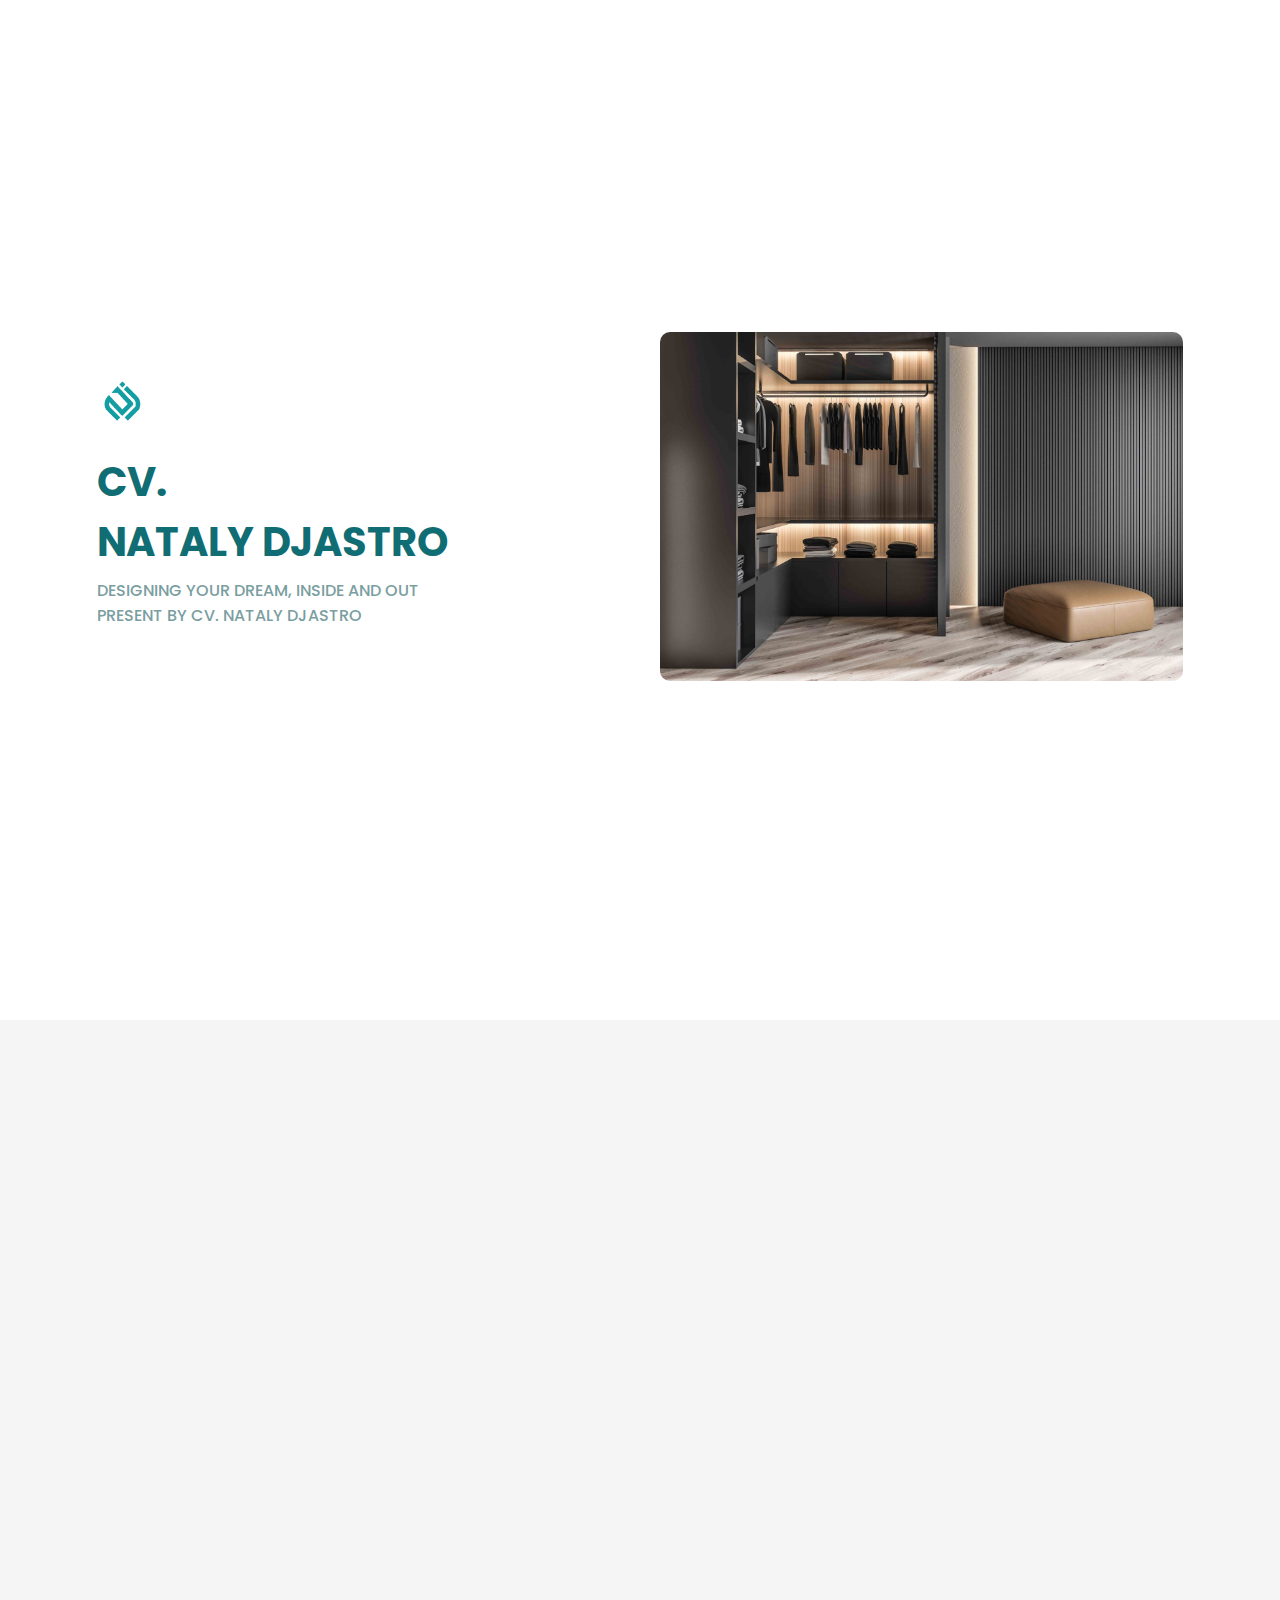
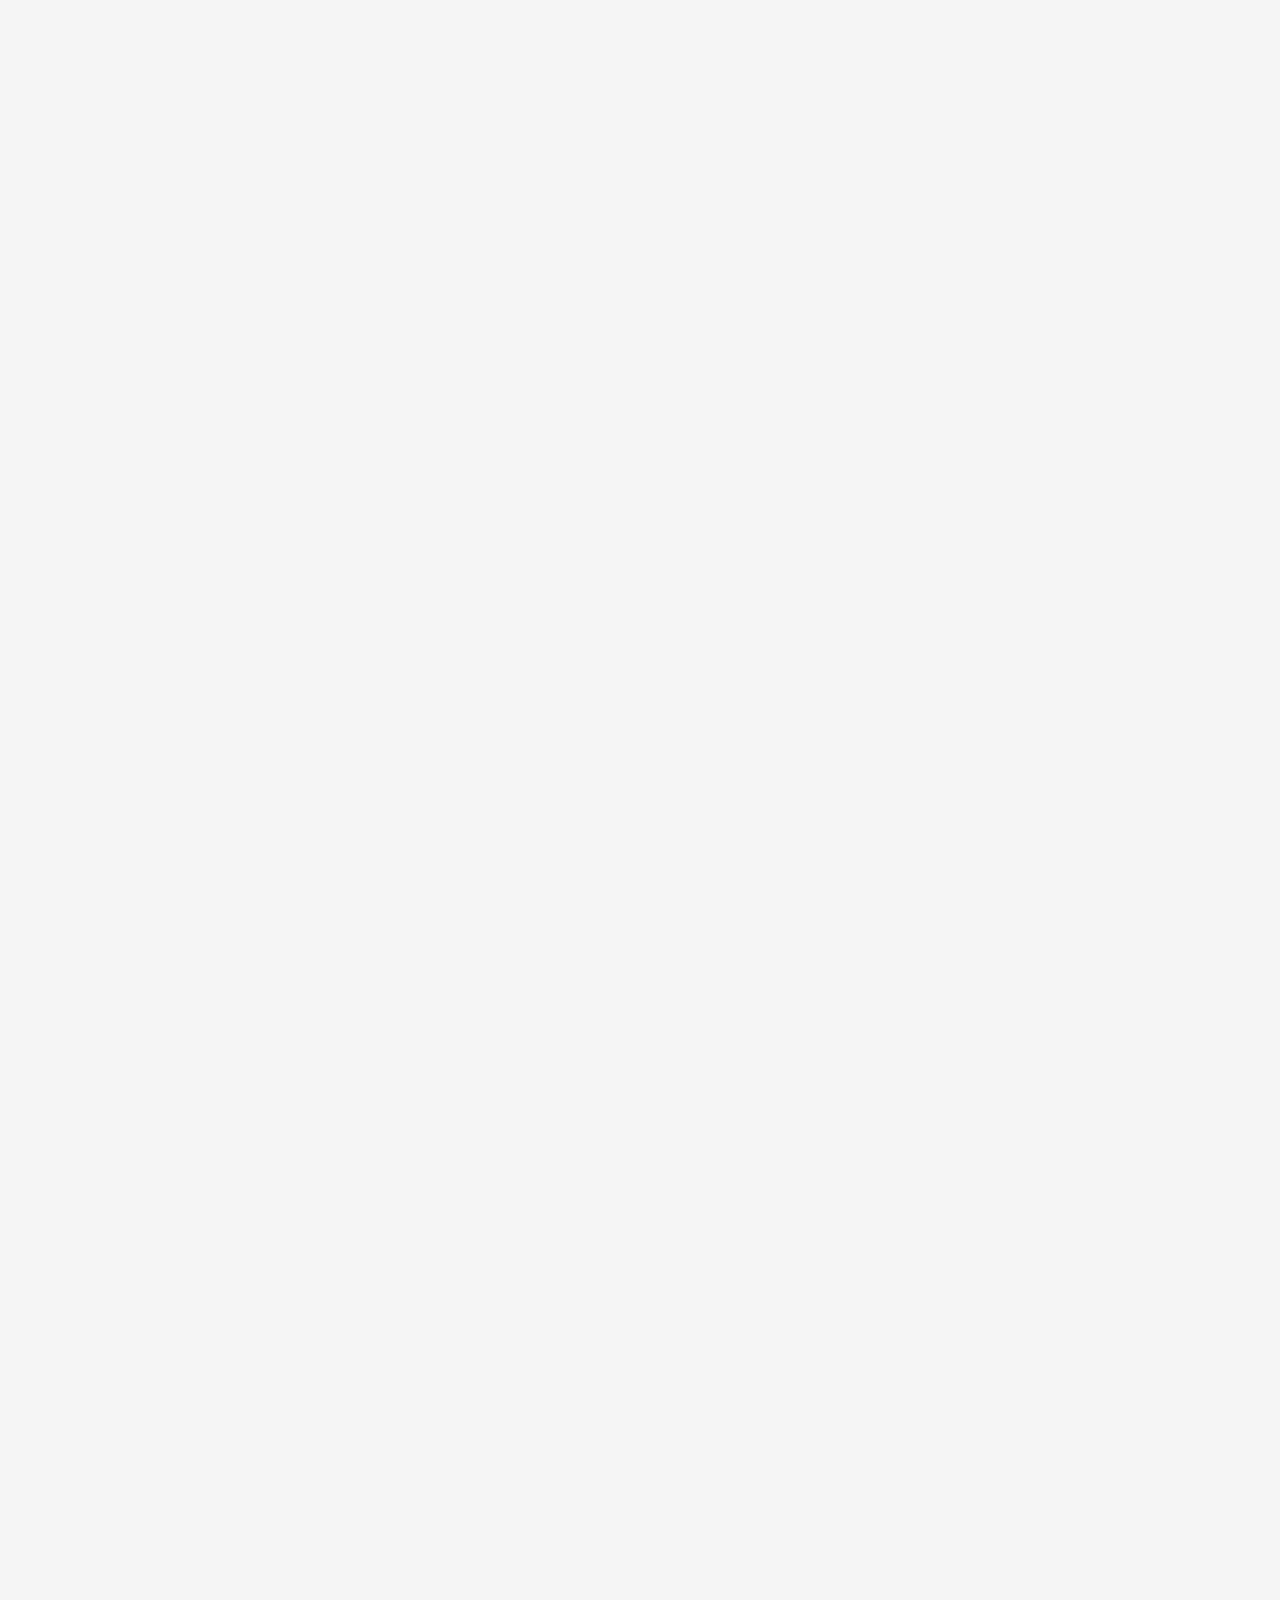
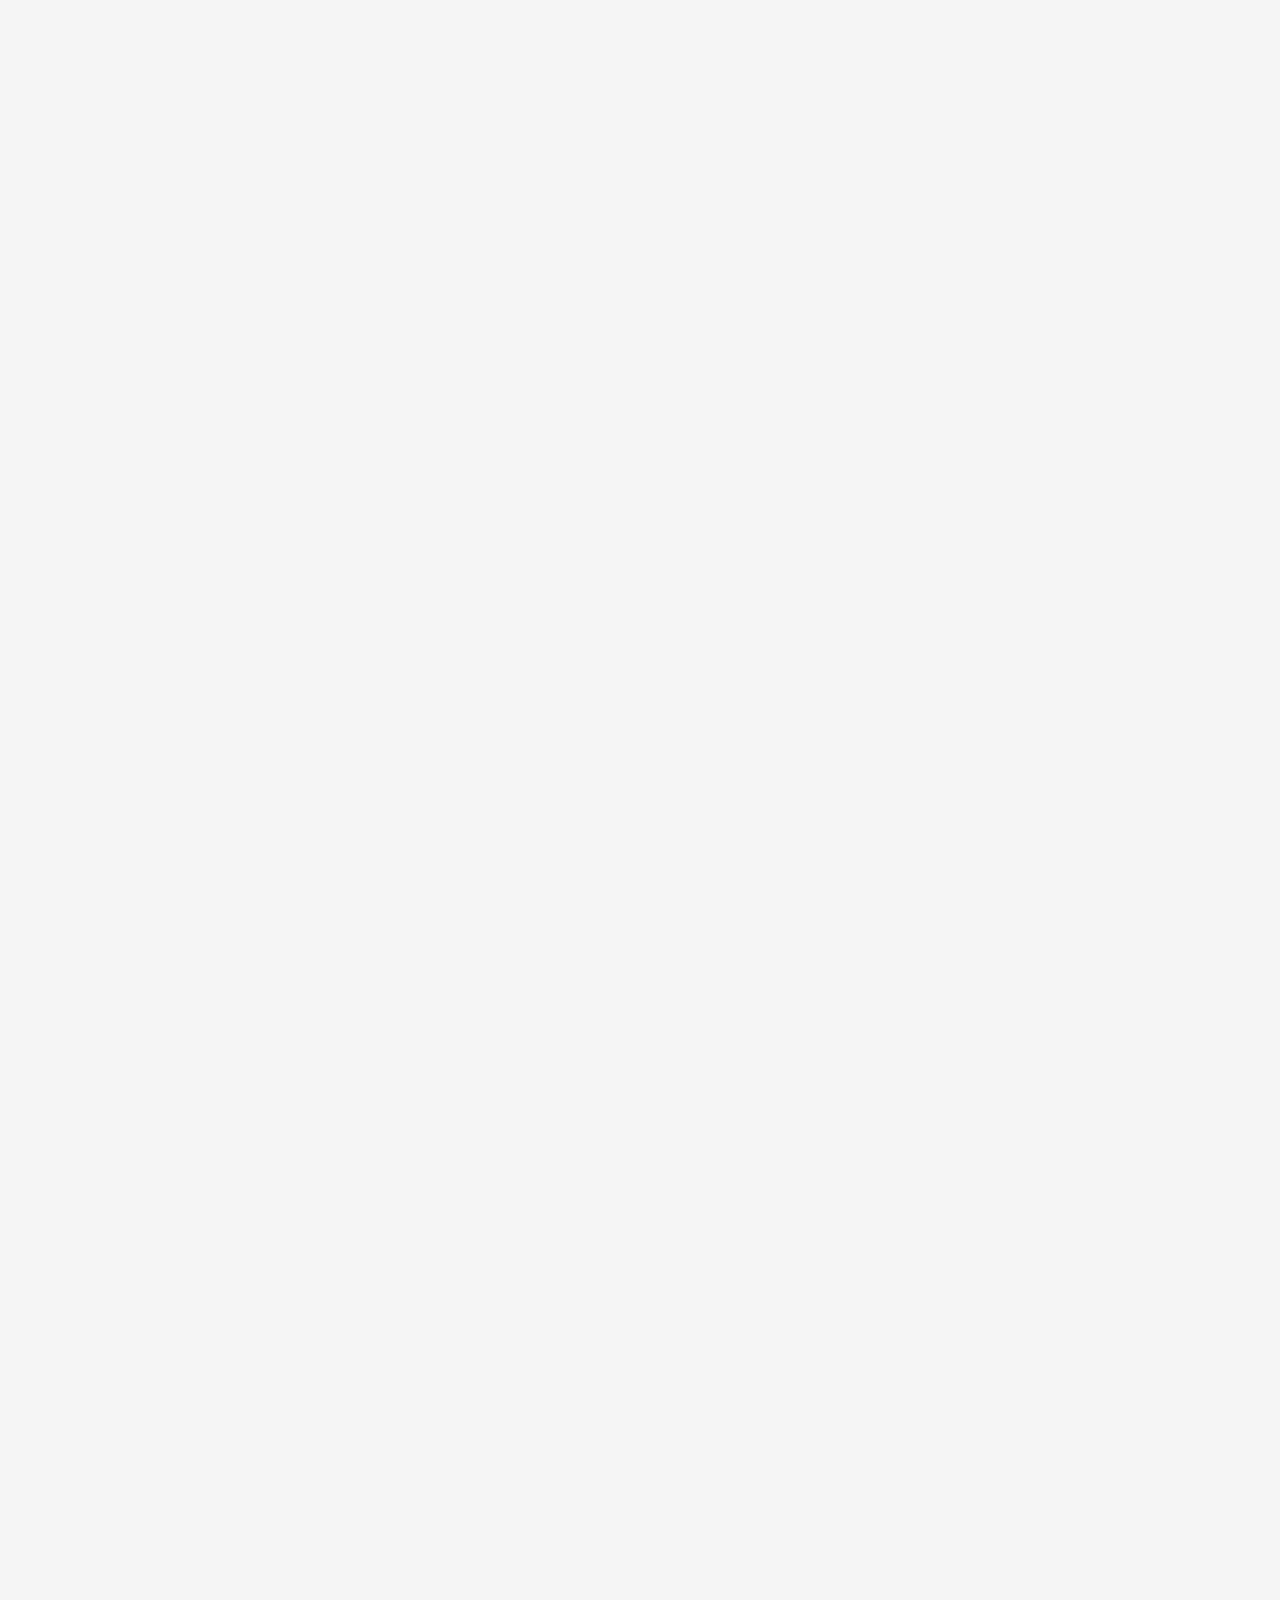
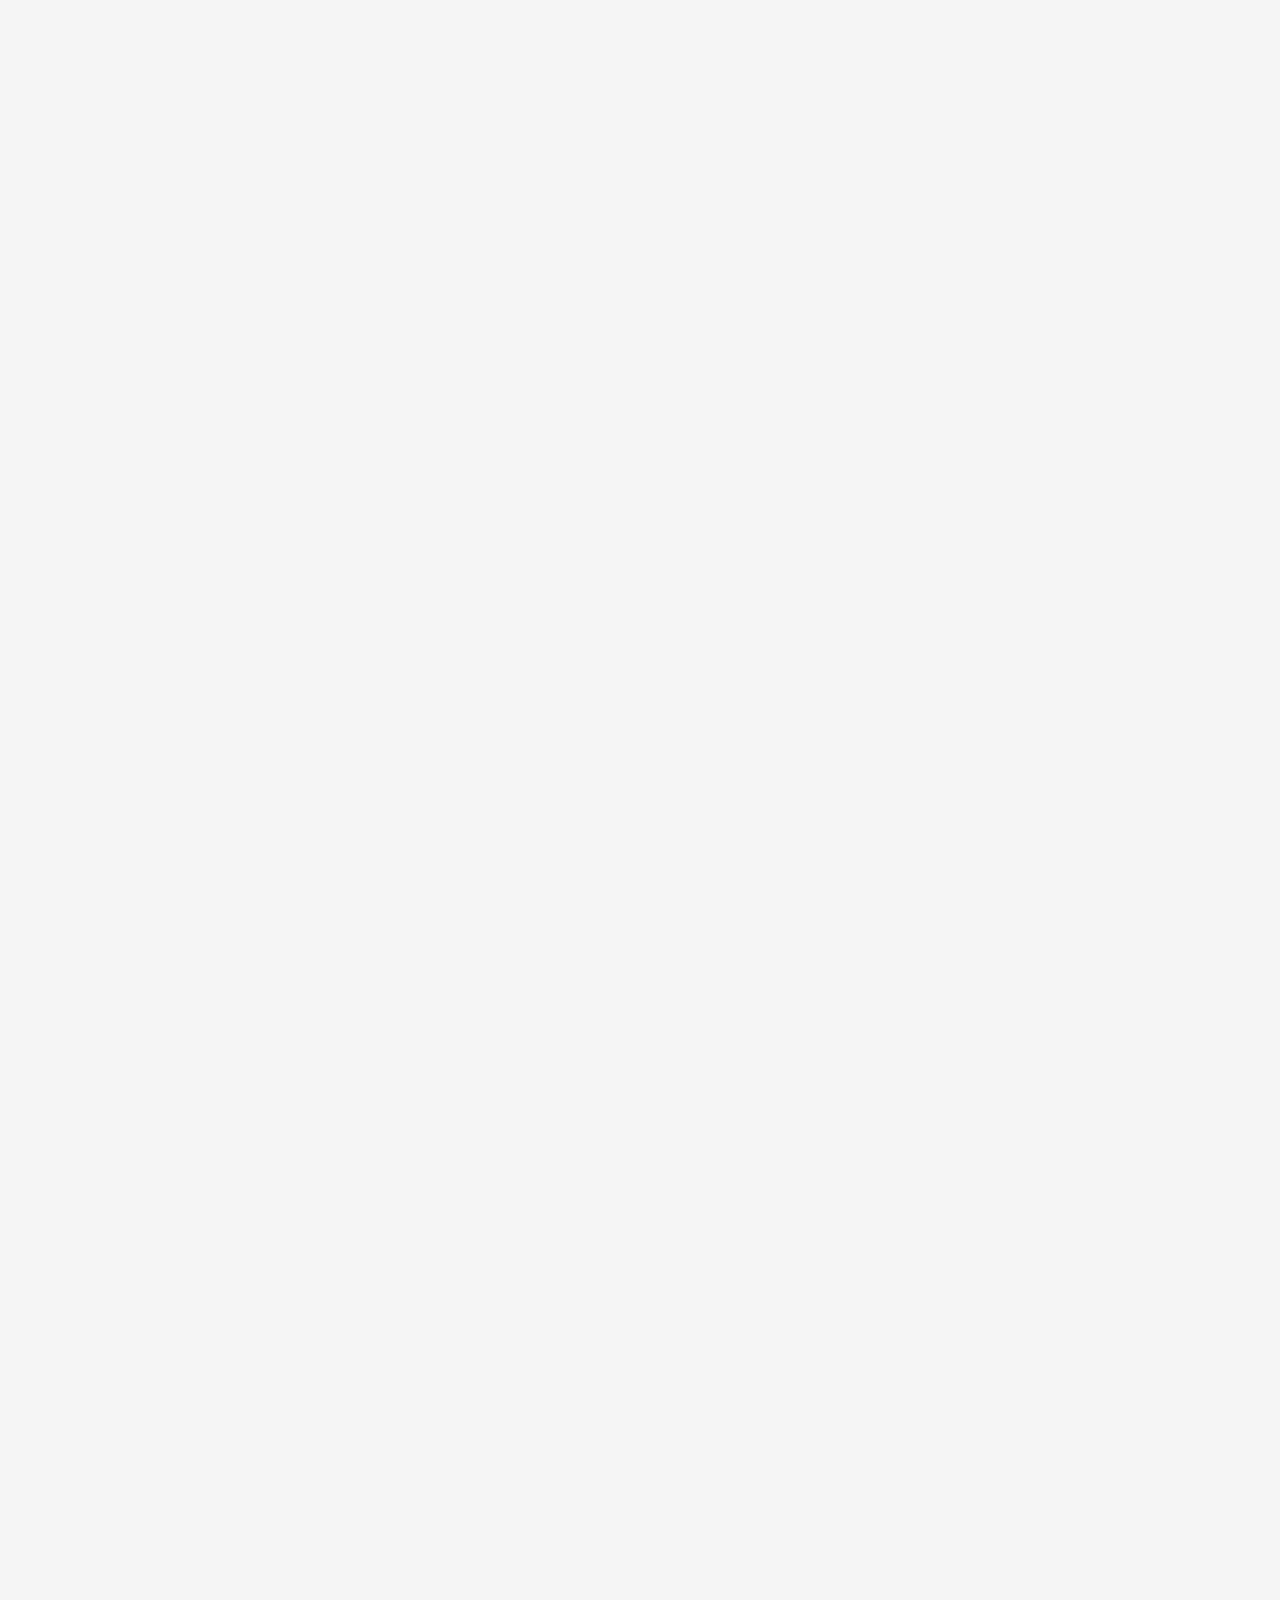
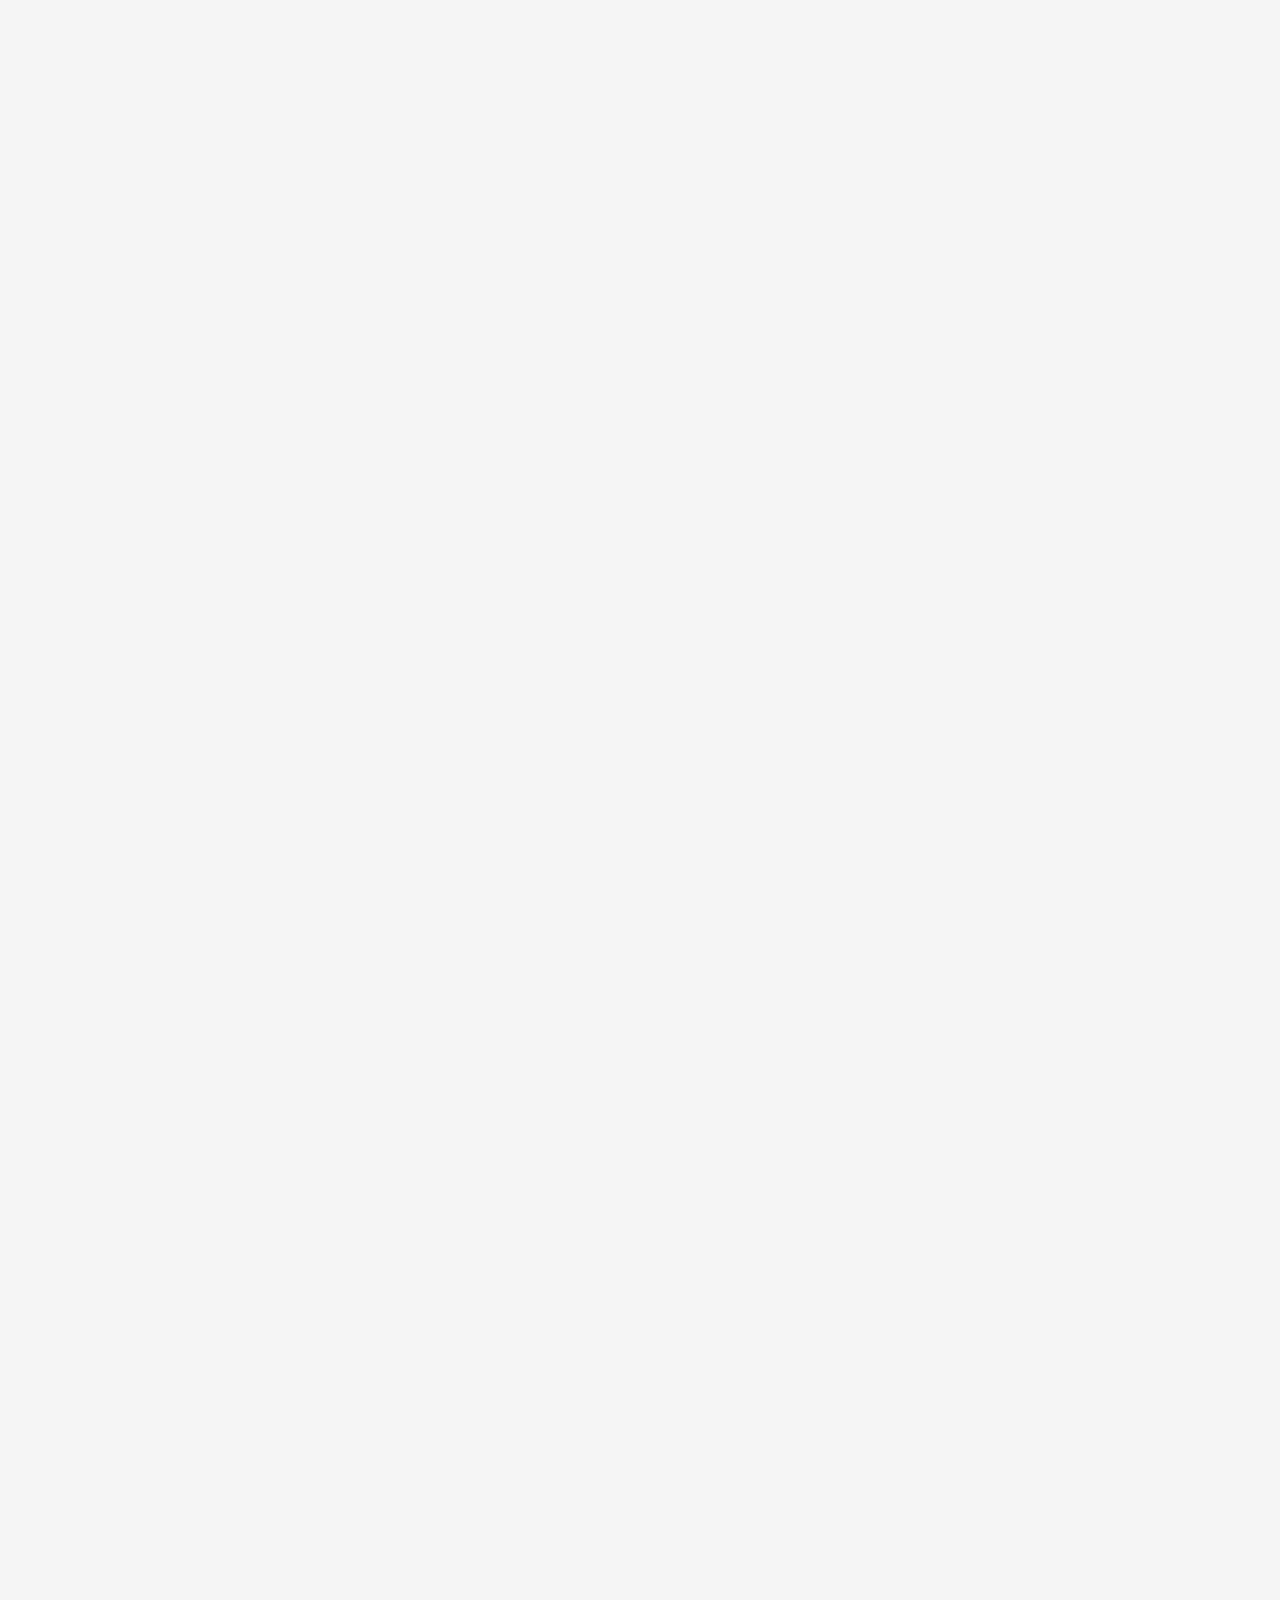
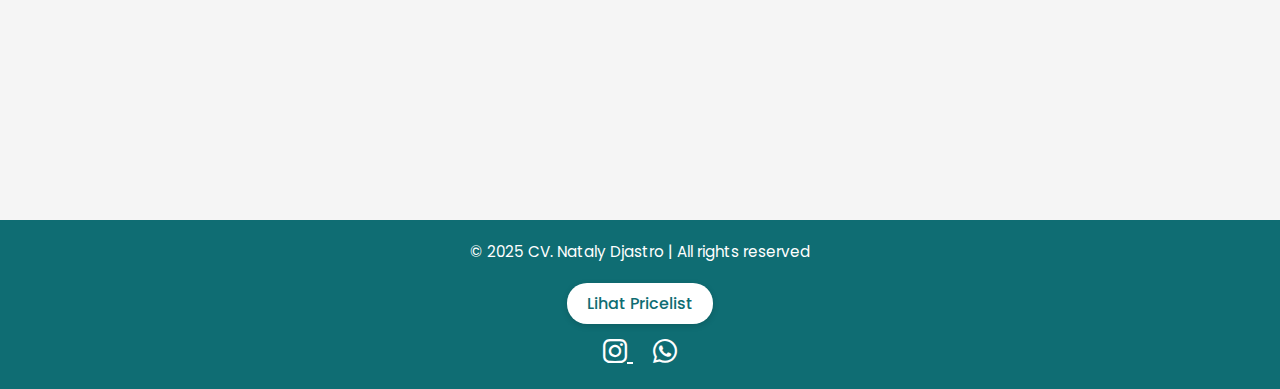
<file: index.html>
<!DOCTYPE html>
<html lang="id">

<head>
    <meta charset="UTF-8">
    <meta name="viewport" content="width=device-width, initial-scale=1">
    <title>CV. Nataly Djastro</title>
    <link href="style.css" rel="stylesheet">
    <link href="https://cdn.jsdelivr.net/npm/bootstrap-icons@1.10.5/font/bootstrap-icons.css" rel="stylesheet">
    <link href="https://fonts.googleapis.com/css2?family=Poppins:wght@300;400;500;600;700&display=swap"
        rel="stylesheet">


</head>

<body>
    <!-- Halaman 1 (Revisi Posisi Konten Teks) -->
    <section class="section animate" class="section" style="padding-left: 6%; padding-right: 6%;">
        <div class="text-section" style="flex: 1;">

            <img src="image/logo.png" alt="Logo" style="width: 50px; margin-bottom: 20px;">
            <h1 style="color: #0f6d73;">CV.</h1>
            <h2 style="color: #0f6d73;">NATALY DJASTRO</h2>
            <div class="present">
                <p>DESIGNING YOUR DREAM, INSIDE AND OUT <br> PRESENT BY CV. NATALY DJASTRO</p>
            </div>
        </div>
        <div class="image-section" style="flex: 1;">
            <img src="image/WhatsApp Image 2025-06-17 at 16.11.51_227cc811.jpg" alt="Interior Chair">
        </div>
    </section>


    <!-- Halaman 2 -->
    <section class="section animate" class="section" style="position: relative;">
        <div class="image-section">
            <img src="image/Choosing a Chic Bedroom Furniture Set for You.jpeg.jpg" alt="Ruang Meeting">
        </div>
        <div class="profil-text text-section">
            <h2 style="color: #0f6d73;">PROFIL PERUSAHAAN</h2>
            <p>
                CV. NATALY DJASTRO merupakan perusahaan yang bergerak di Interior Design, Furniture, Contractor dan
                Aktivitas Profesional dan Bisnis yang telah berdiri dari 2020. CV. NATALY DJASTRO memiliki visi untuk
                menjadi salah satu perusahaan jasa Interior Design, Furniture, Contractor dan Aktivitas Profesional
                serta Bisnis terbaik di Indonesia.
                Dengan misi pada komitmen kami dalam menyediakan layanan jasa di Interior Design, Furniture, Contractor
                dan Aktivitas Profesional serta Bisnis yang berorientasi kepada kepuasan klien.
            </p>
        </div>
        <div class="rotate-text">PRESENT BY CV. NATALY DJASTRO</div>
    </section>

    <!-- Halaman 3 -->
    <section class="section animate  class=" section" style="position: relative;">

        <div class="text-three">
            <h2 style="font-family: 'Poppins', sans-serif; color: #0f6d73; font-weight: 700; margin-bottom: 20px;">
                PELAYANAN KAMI</h2>

            <h3 style=" color: #0f6d73;  font-family: 'Poppins', sans-serif; font-weight: 500;">JASA DESIGN INTERIOR
            </h3>
            <p style="color: #0f6d73;">Kami menyediakan jasa design dan pembuatan interior dengan visualisasi ruangan
                melalui gambar prespektif 3 dimensi</p>

            <h3 style="color: #0f6d73; font-family: 'Poppins', sans-serif; font-weight: 500;">JASA CONTRACTOR</h3>
            <p style="color: #0f6d73;">Dikerjakan oleh tim yang ada di bidangnya, kami garansi akan memberikan service
                terbaik untuk anda</p>

            <h3 style="color: #0f6d73; font-family: 'Poppins', sans-serif; font-weight: 500;">FURNITURE</h3>
            <p style="color: #0f6d73;">Kami menyediakan kebutuhan furniture anda sesuai dengan keinginan anda, dengan
                kualitas terbaik untuk memberikan kenyamanan bagi anda</p>

            <div style="border: 2px solid #0f6d73; padding: 10px; border-radius: 4px; margin-top: 10px;">
                <h3 style="font-family: 'Poppins', sans-serif; font-weight: 500; color:  #0f6d73;">AKTIVITAS PROFESIONAL
                    DAN BISNIS</h3>
                <p style="color: #0f6d73;">Kami menyediakan kebutuhan furniture anda sesuai dengan keinginan anda,
                    dengan
                    kualitas terbaik untuk memberikan kenyamanan bagi anda</p>
            </div>
        </div>
        <div class="image-three">
            <img src="image/jpeg(2).jpg" alt="Interior 1">
        </div>

    </section>

    <!-- Halaman 4 -->


    <section class="section animate"
        style="padding: 60px 6%; font-family: 'Poppins', sans-serif; background-color: #f9f9f9;">

        <!-- Judul Tengah Atas -->
        <div style="text-align: center; margin-bottom: 30px;">
            <h2 style="color: #139ca3; font-weight: 700; margin: 0;">PROSEDUR</h2>
            <h2 style="color: #139ca3; font-weight: 700; margin: 0;">PROSES KERJA</h2>
        </div>

        <!-- Langkah-Langkah -->
        <div style="max-width: 800px; margin: 0 auto; display: flex; flex-direction: column; gap: 12px;">
            <div
                style="background-color: #e6f8f9; border-left: 4px solid #139ca3; padding: 12px 16px; border-radius: 6px;">
                <strong style="color: #0f6d73;">📍 Survei Lokasi dan Pengukuran</strong>
            </div>

            <div
                style="background-color: #e6f8f9; border-left: 4px solid #139ca3; padding: 12px 16px; border-radius: 6px;">
                <strong style="color: #0f6d73;">📐 Pembuatan Denah dan RAB</strong>
            </div>

            <div
                style="background-color: #e6f8f9; border-left: 4px solid #139ca3; padding: 12px 16px; border-radius: 6px;">
                <strong style="color: #0f6d73;">🖥️ Presentasi</strong>
            </div>

            <div
                style="background-color: #e6f8f9; border-left: 4px solid #139ca3; padding: 12px 16px; border-radius: 6px;">
                <strong style="color: #0f6d73;">🛠️ Pelaksanaan</strong>
            </div>
        </div>

        <!-- Footer Kecil -->
        <p style="text-align: center; margin-top: 30px; font-size: 12px; color: #999;">
            PRESENT BY CV. NATALY DJASTRO
        </p>
    </section>


    <!-- Halaman 5 -->

    <!-- Halaman 7 - FASILITAS -->
    <section class="section animate fasilitas-section" style="padding: 60px 6%; font-family: 'Poppins', sans-serif;">


        <div class="fasilitas-container">
            <!-- Gambar di kiri -->
            <div class="fasilitas-image">
                <img src="image/jpeg.jpg" alt="Fasilitas Interior" />
            </div>

            <!-- Teks di kanan -->
            <div class="fasilitas-text">
                <h2 style="text-align: center; color: #139ca3; font-weight: 700; margin-bottom: 40px;">
                    FASILITAS
                </h2>
                <div class="fasilitas-item">Design Interior</div>
                <div class="fasilitas-item">Bahan Berkualitas</div>
                <div class="fasilitas-item">Pelayanan Ramah</div>
            </div>
        </div>


    </section>




    <!-- Halaman 6 -->
    <!-- Halaman 8 - SYARAT DAN KETENTUAN -->
    <section class="section animate"
        style="padding: 60px 6%; font-family: 'Poppins', sans-serif; background-color: #ffffff;">

        <div style="max-width: 900px; margin: 0 auto; display: grid; gap: 30px;">
            <h2 style="text-align: center; color: #0f6d73; font-weight: 700; margin-bottom: 40px;">SYARAT DAN KETENTUAN
            </h2>


            <!-- REVISI DESIGN -->
            <div style="background: #0f6d73; padding: 20px; border-radius: 10px;">
                <h3 style="color: #fff; margin-bottom: 10px;">REVISI DESIGN</h3>
                <ul style="padding-left: 20px; color: #fff;">
                    <li>Revisi design dapat dilakukan dengan maksimal perubahan berdasarkan kesepakatan awal.</li>
                    <li>Revisi design tidak dapat dilakukan setelah adanya penandatanganan surat persetujuan design,
                        kecuali diatur dalam ketentuan tambahan.</li>
                </ul>
            </div>

            <!-- PEMBAYARAN -->
            <div style="background: #0f6d73; padding: 20px; border-radius: 10px;">
                <h3 style="color: #fff; margin-bottom: 10px;">PEMBAYARAN</h3>
                <ul style="padding-left: 20px; color: #fff;">
                    <li>Down Payment (DP) sebesar 50% dari total biaya dibayarkan di depan setelah penandatanganan SPK.
                    </li>
                    <li>Pelunasan total dibayarkan saat sebelum penyerahan kunci dengan progress 90% pengerjaan.</li>
                </ul>
            </div>

            <!-- ESTIMASI PENGERJAAN -->
            <div style="background: #0f6d73; padding: 20px; border-radius: 10px;">
                <h3 style="color: #fff; margin-bottom: 10px;">ESTIMASI PENGERJAAN</h3>
                <ul style="padding-left: 20px; color: #fff;">
                    <li>Waktu pengerjaan disesuaikan dengan skala proyek (Besar, Sedang, Kecil) dan kesepakatan bersama.
                    </li>
                </ul>
            </div>
        </div>


    </section>


    <!-- Halaman 9 - SYARAT DAN KETENTUAN -->
    <!-- Halaman 9 - SYARAT DAN KETENTUAN (Revisi simetris dan rapi di Web) -->
    <section class="section animate syarat-section" style="padding: 60px 6%; font-family: 'Poppins', sans-serif;">
        <div class="syarat-wrapper">
            <h2 style="text-align: center; color: #0f6d73; font-weight: 700; margin-bottom: 40px;">
                SYARAT DAN KETENTUAN
            </h2>

            <div class="syarat-box">
                <h3>LAINNYA</h3>
                <ul>
                    <li>CV. Nataly Djastro menjamin keaslian gambar dan desain yang dibuat, tidak menggunakan gambar
                        untuk kepentingan konsumen dikarenakan kami mengutamakan selera konsumen.</li>
                </ul>
            </div>

            <div class="syarat-box">
                <h3>FORCE & MAJEURE</h3>
                <ul>
                    <li>Apabila terjadi Force & Majeure maka akan diatur kembali dengan ketentuan tambahan sesuai
                        kesepakatan bersama.</li>
                </ul>
            </div>

            <div class="syarat-box">
                <h3>PEMBATALAN</h3>
                <ul>
                    <li>Apabila terjadi pembatalan order pengerjaan project secara sepihak dari pihak klien, maka Down
                        Payment (DP) tidak akan dikembalikan.</li>
                </ul>
            </div>

            <p style="text-align: center; font-size: 12px; color: #777; margin-top: 30px;">
                PRESENT BY CV. NATALY DJASTRO
            </p>
        </div>
    </section>

    <!-- Halaman 10 -->
    <section class="section animate kontak-section" style="font-family: 'Poppins', sans-serif; padding: 60px 6%;">
        <div class="kontak-container">
            <!-- Gambar -->
            <div class="kontak-image">
                <img src="image/jpeg(1).jpg" alt="Kursi Interior" />
            </div>

            <!-- Konten -->
            <div class="kontak-content">
                <h2 style="color: #0f6d73; font-weight: 700; font-size: 32px; margin-bottom: 20px;">
                    HUBUNGI <br>KAMI
                </h2>

                <div class="kontak-info">
                    <p><strong>Office</strong><br>
                        Tirtasani Royal Resort, Ruko Healton H-10 Karangploso, Kab. Malang, Jawa Timur</p>

                    <p><strong>Whatsapp</strong><br>0821-3988-8789</p>
                    <p><strong>Instagram</strong><br>@cvnatalydjastro</p>
                    <p><strong>Email</strong><br>natalydjastro99@gmail.com</p>
                </div>
            </div>
        </div>


    </section>

    <!-- Footer -->
    <footer class="footer">
        <div class="footer-content">
            <p>© 2025 CV. Nataly Djastro | All rights reserved</p>
            <a href="pricelist.html" class="btn-pricelist">Lihat Pricelist</a>
            <div class="social-icons">
                <a href="https://instagram.com/cvnatalydjastro" target="_blank" aria-label="Instagram">
                    <i class="bi bi-instagram"></i>
                </a>
                <a href="https://wa.me/6282139888789" target="_blank" aria-label="WhatsApp">
                    <i class="bi bi-whatsapp"></i>
                </a>
            </div>
        </div>
    </footer>


    <script>
        const observers = document.querySelectorAll('.animate');

        const observer = new IntersectionObserver(entries => {
            entries.forEach(entry => {
                if (entry.isIntersecting) {
                    entry.target.classList.add('show');
                }
            });
        }, {
            threshold: 0.4
        });

        observers.forEach(el => observer.observe(el));
    </script>


</body>

</html>
</file>
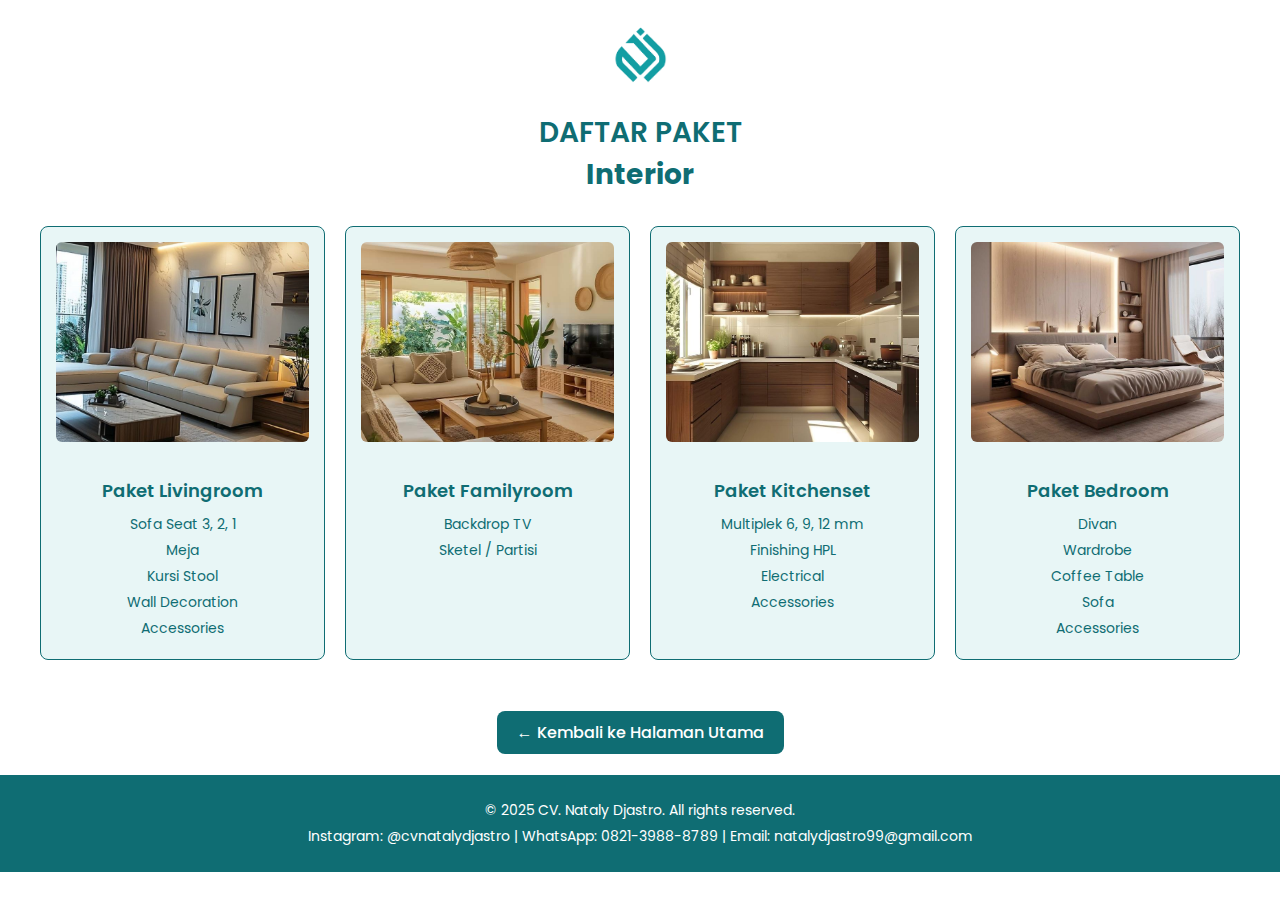
<file: pricelist.html>
<!DOCTYPE html>
<html lang="en">
<head>
  <meta charset="UTF-8" />
  <meta name="viewport" content="width=device-width, initial-scale=1.0"/>
  <title>Pricelist - CV. Nataly Djastro</title>
  <link href="https://cdn.jsdelivr.net/npm/bootstrap-icons@1.10.5/font/bootstrap-icons.css" rel="stylesheet"/>
  <link href="https://fonts.googleapis.com/css2?family=Poppins:wght@300;400;500;600;700&display=swap" rel="stylesheet"/>
  <link rel="stylesheet" href="pricelist.css" />
</head>
<body>

  <section id="pricelist" class="section pricelist-section">
    <div class="container-pricelist">
      <img src="image/logo.png" alt="Logo" class="logo">
      <h2 class="title">DAFTAR PAKET <br><span>Interior</span></h2>

      <div class="pricelist-items">
        <div class="pricelist-item">
          <img src="image/jpeg.jpg" alt="Livingroom">
          <h3>Paket Livingroom</h3>
          <ul>
            <li>Sofa Seat 3, 2, 1</li>
            <li>Meja</li>
            <li>Kursi Stool</li>
            <li>Wall Decoration</li>
            <li>Accessories</li>
          </ul>
        </div>

        <div class="pricelist-item">
          <img src="image/jpeg(4).jpg" alt="Familyroom">
          <h3>Paket Familyroom</h3>
          <ul>
            <li>Backdrop TV</li>
            <li>Sketel / Partisi</li>
          </ul>
        </div>

        <div class="pricelist-item">
          <img src="image/How to Transform Your Kitchen with Smart Innovations.jpeg.jpg" alt="Kitchenset">
          <h3>Paket Kitchenset</h3>
          <ul>
            <li>Multiplek 6, 9, 12 mm</li>
            <li>Finishing HPL</li>
            <li>Electrical</li>
            <li>Accessories</li>
          </ul>
        </div>

        <div class="pricelist-item">
          <img src="image/Choosing a Chic Bedroom Furniture Set for You.jpeg.jpg" alt="Bedroom">
          <h3>Paket Bedroom</h3>
          <ul>
            <li>Divan</li>
            <li>Wardrobe</li>
            <li>Coffee Table</li>
            <li>Sofa</li>
            <li>Accessories</li>
          </ul>
        </div>
      </div>
    </div>
  </section>

  <div style="text-align: center; margin-top: 40px; margin-bottom: 30px;">
    <a href="index.html" class="back-btn">← Kembali ke Halaman Utama</a>
  </div>

  <footer class="footer">
    <div class="footer-content">
      <p>&copy; 2025 CV. Nataly Djastro. All rights reserved.</p>
      <p>Instagram: @cvnatalydjastro | WhatsApp: 0821-3988-8789 | Email: natalydjastro99@gmail.com</p>
    </div>
  </footer>

</body>
</html>
</file>
<file: style.css>
* {
    font-family: "Poppins";
}

body {
    margin: 0;
    font-family: Arial, sans-serif;
    background-color: #f5f5f5;
    scroll-behavior: smooth;
}

.section {
    display: flex;
    flex-wrap: wrap;
    align-items: center;
    justify-content: center;
    padding: 60px 5%;
    min-height: 100vh;
    background-color: #ffffff;
}

.section:nth-child(even) {
    background-color: #f2f2f2;
}

.text-section,
.image-section {
    flex: 1;
    padding: 20px;
    min-width: 300px;
}

.text-section h1,
.text-section h2 {
    font-size: 40px;
    margin: 0;
}

.text-section p {
    font-size: 16px;
    color: #333;
    margin-top: 15px;
}

.image-section img {
    max-width: 100%;
    border-radius: 10px;
}

.text-three {
    flex: 1;
    padding-left: 40px; /* geser ke kanan */
    padding-right: 20px;
}

.image-three img {
    width: 80%;
    gap: 30px;
    margin-left: 80px;
    height: auto;
    border-radius: 8px;
}

.logo-square {
    width: 20px;
    height: 20px;
    background-color: #000;
    margin-bottom: 10px;
}

.present {
    font-size: 12px;
    margin-top: 6px;
    color: #e4405f;
}
.present p {
    color: #7a9ea0;
    font-weight: 500;
    font-size: 1rem;
    margin-top: 3px;
}

.profil-text {
    text-align: center;
}

.profil-text h2 {
    font-size: 28px;
    margin: 20px 0 10px;
}

.profil-text p {
    font-size: 15px;
    max-width: 700px;
    margin: 0 auto;
    font-weight: 600;
    color: #7a9ea0;
    line-height: 1.6;
}

.rotate-text {
    position: absolute;
    right: 10px;
    top: 50%;
    writing-mode: vertical-rl;
    text-orientation: mixed;
    transform: translateY(-50%);
    font-size: 12px;
    color: #7a9ea0;
    font-weight: 700;
}

/* Animasi muncul */
.animate {
    opacity: 0;
    transform: translateY(30px);
    transition: all 0.8s ease-out;
}

.animate.show {
    opacity: 3;
    transform: translateY(0);
}

/* Footer */
.footer {
    background-color: #0f6d73;
    color: white;
    padding: 20px 40px;
    text-align: center;
    font-family: "Poppins", sans-serif;
    margin-top: 60px;
}

.footer-content {
    display: flex;
    flex-direction: column;
    align-items: center;
    gap: 10px;
}

.footer .social-icons a {
    color: white;
    font-size: 24px;
    margin: 0 10px;
    transition: color 0.3s;
}

.footer p {
    margin: 0;
    font-size: 0.95rem;
}
/* halaman 5 */
.fasilitas-container {
    display: flex;
    align-items: center;
    justify-content: space-between;
    gap: 40px;
    flex-wrap: wrap;
}

.fasilitas-image img {
    width: 60%;
    max-width: 400px;
    border-radius: 12px;
    box-shadow: 0 0 15px rgba(0, 0, 0, 0.1);
}

.fasilitas-text {
    flex: 1;
    display: flex;
    flex-direction: column;
    gap: 20px;
}

.fasilitas-item {
    background-color: #0f6d73;
    color: white;
    padding: 15px 30px;
    border-radius: 30px;
    text-align: center;
    font-weight: 500;
    font-size: 16px;
    box-shadow: 0 4px 8px rgba(0, 0, 0, 0.1);
}

/* halaman 6 */
.syarat-wrapper {
    max-width: 900px;
    margin: auto;
}

.syarat-box {
    background: #f7f7f7;
    padding: 20px 30px;
    margin-bottom: 20px;
    border-radius: 8px;
    box-shadow: 0 0 5px rgba(0, 0, 0, 0.05);
}

.syarat-box h3 {
    background-color: #0f6d73;
    color: white;
    display: inline-block;
    padding: 5px 15px;
    border-radius: 4px;
    font-size: 16px;
    margin-bottom: 10px;
}

.syarat-box ul {
    padding-left: 20px;
    color: #333;
    font-size: 14px;
}

.syarat-box li {
    margin-bottom: 10px;
}

/* halaman terakhir */
.kontak-container {
    display: flex;
    align-items: center;
    justify-content: space-between;
    flex-wrap: wrap;
    gap: 40px;
}

.kontak-image img {
    max-width: 300px;
    width: 100%;
    border-radius: 10px;
}

.kontak-content {
    flex: 1;
    min-width: 250px;
}

.kontak-info p {
    margin-bottom: 15px;
    font-size: 14px;
    color: #0f6d73;
}

/* pricelist */
.btn-pricelist {
  display: inline-block;
  margin-top: 10px;
  background-color: #ffffff;
  color: #0f6d73;
  padding: 8px 20px;
  border-radius: 20px;
  font-family: 'Poppins', sans-serif;
  font-weight: 500;
  text-decoration: none;
  box-shadow: 0 2px 6px rgba(0, 0, 0, 0.15);
  transition: background-color 0.3s ease, color 0.3s ease;
}

.btn-pricelist:hover {
  background-color: #0c5c62;
  color: white;
}


@media (max-width: 768px) {
    .section {
        flex-direction: column;
    }

    .image-three img {
        width: 70%;
        margin-top: 20px;
    }
    .fasilitas-container {
        flex-direction: column;
        align-items: center;
        text-align: center;
    }

    .fasilitas-text {
        width: 100%;
    }
    .kontak-container {
        flex-direction: column;
        text-align: center;
    }

    .kontak-content h2 {
        font-size: 26px;
    }
}
</file>
<file: pricelist.css>
* {
    font-family: "Poppins";
}
body {
  margin: 0;
  font-family: 'Poppins', sans-serif;
  background-color: #fff;
}

.logo {
  width: 70px;
  display: block;
  margin: 0 auto 20px auto;
}

.title {
  text-align: center;
  color: #0f6d73;
  font-size: 28px;
  font-weight: 600;
  margin-bottom: 30px;
}

.title span {
  color: #0f6d73;
  font-weight: 700;
}

.container-pricelist {
  max-width: 1200px;
  margin: 0 auto;
  padding: 20px;
}

.pricelist-items {
  display: grid;
  grid-template-columns: repeat(auto-fit, minmax(260px, 1fr));
  gap: 20px;
}

.pricelist-item {
  background-color: #e8f6f6;
  border: 1px solid #0f6d73;
  border-radius: 8px;
  padding: 15px;
  text-align: center;
  transition: transform 0.2s;
}

.pricelist-item:hover {
  transform: translateY(-5px);
}

.pricelist-item img {
  width: 100%;
  height: 200px;
  object-fit: cover;
  border-radius: 6px;
  margin-bottom: 10px;
}

.pricelist-item h3 {
  color: #0f6d73;
  font-size: 18px;
  font-weight: 600;
  margin-bottom: 10px;
}

.pricelist-item ul {
  list-style: none;
  padding: 0;
  margin: 0;
}

.pricelist-item ul li {
  font-size: 14px;
  color: #0f6d73;
  margin-bottom: 5px;
}

.back-btn {
  background-color: #0f6d73;
  color: white;
  padding: 10px 20px;
  border-radius: 8px;
  text-decoration: none;
  font-weight: 500;
  font-family: 'Poppins', sans-serif;
}

.footer {
  background-color: #0f6d73;
  color: white;
  padding: 20px 0;
  text-align: center;
  font-size: 14px;
}

.footer-content p {
  margin: 5px 0;
}
</file>
